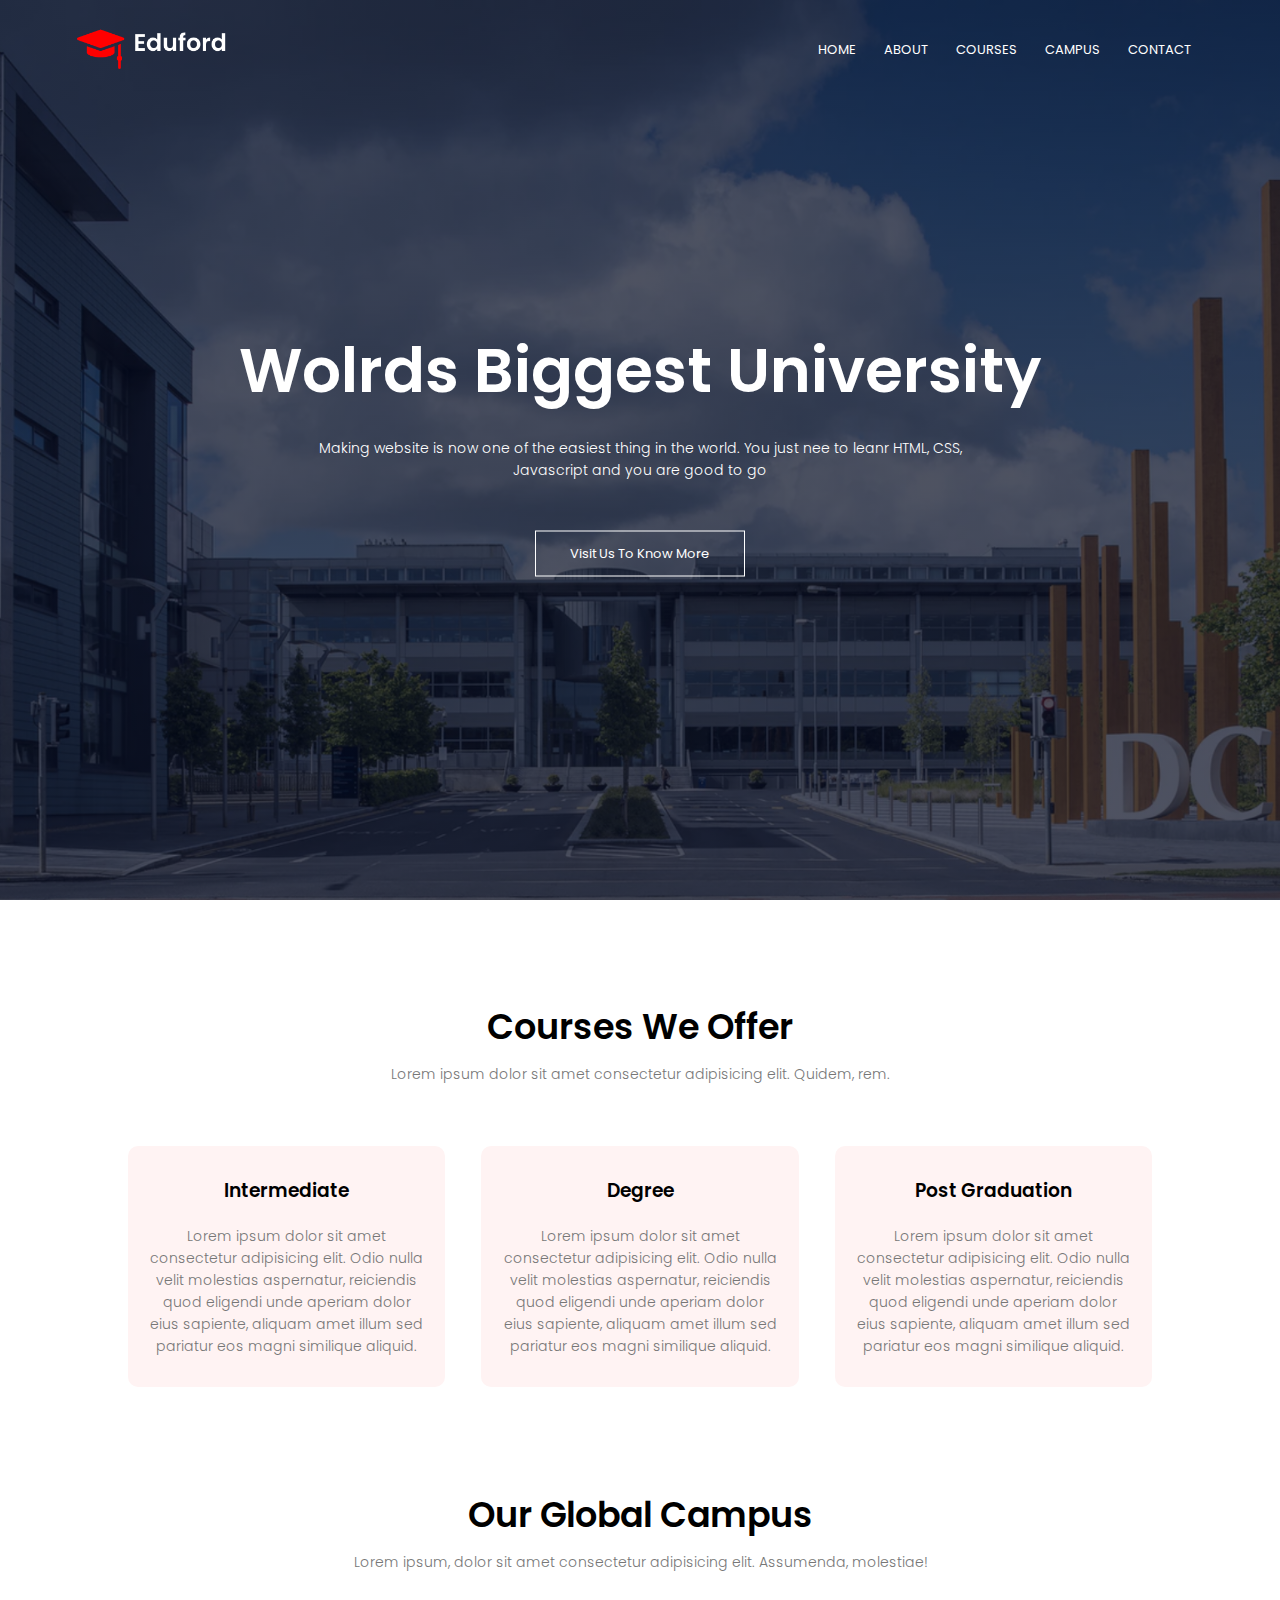
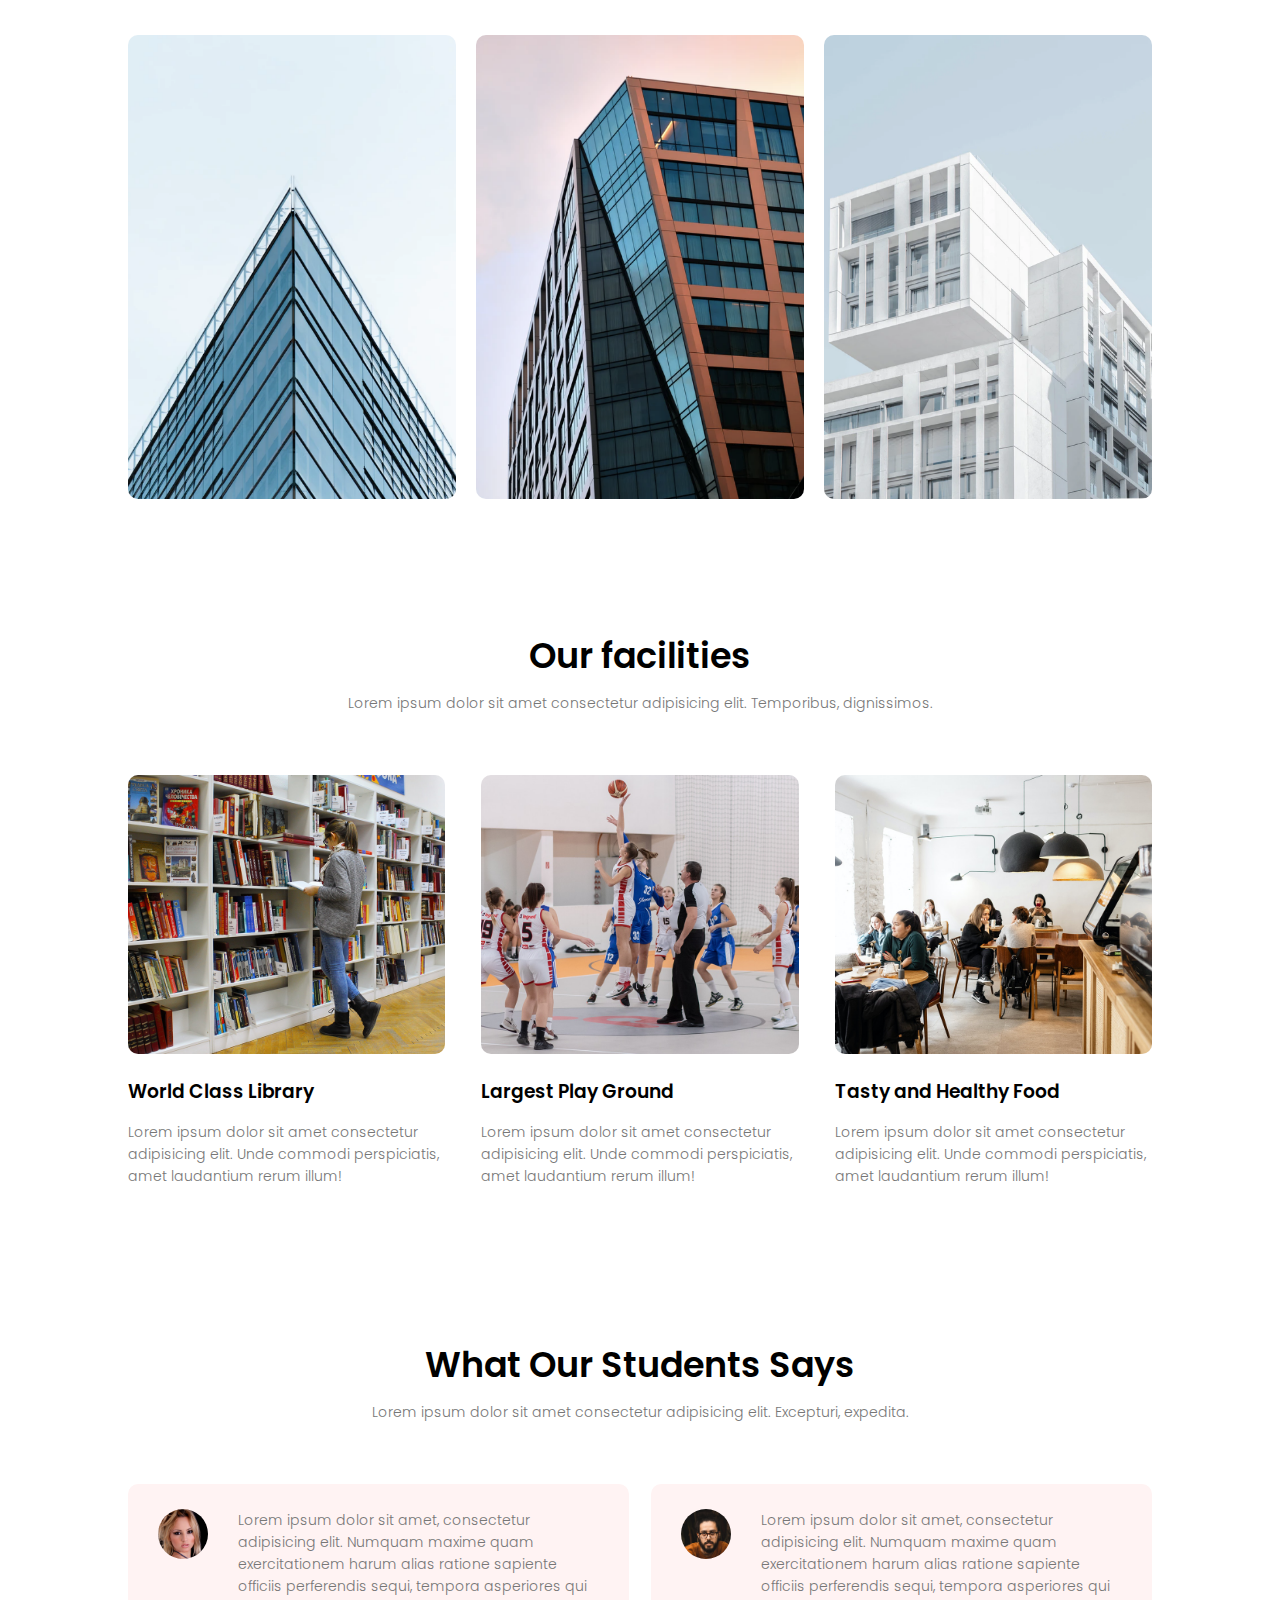
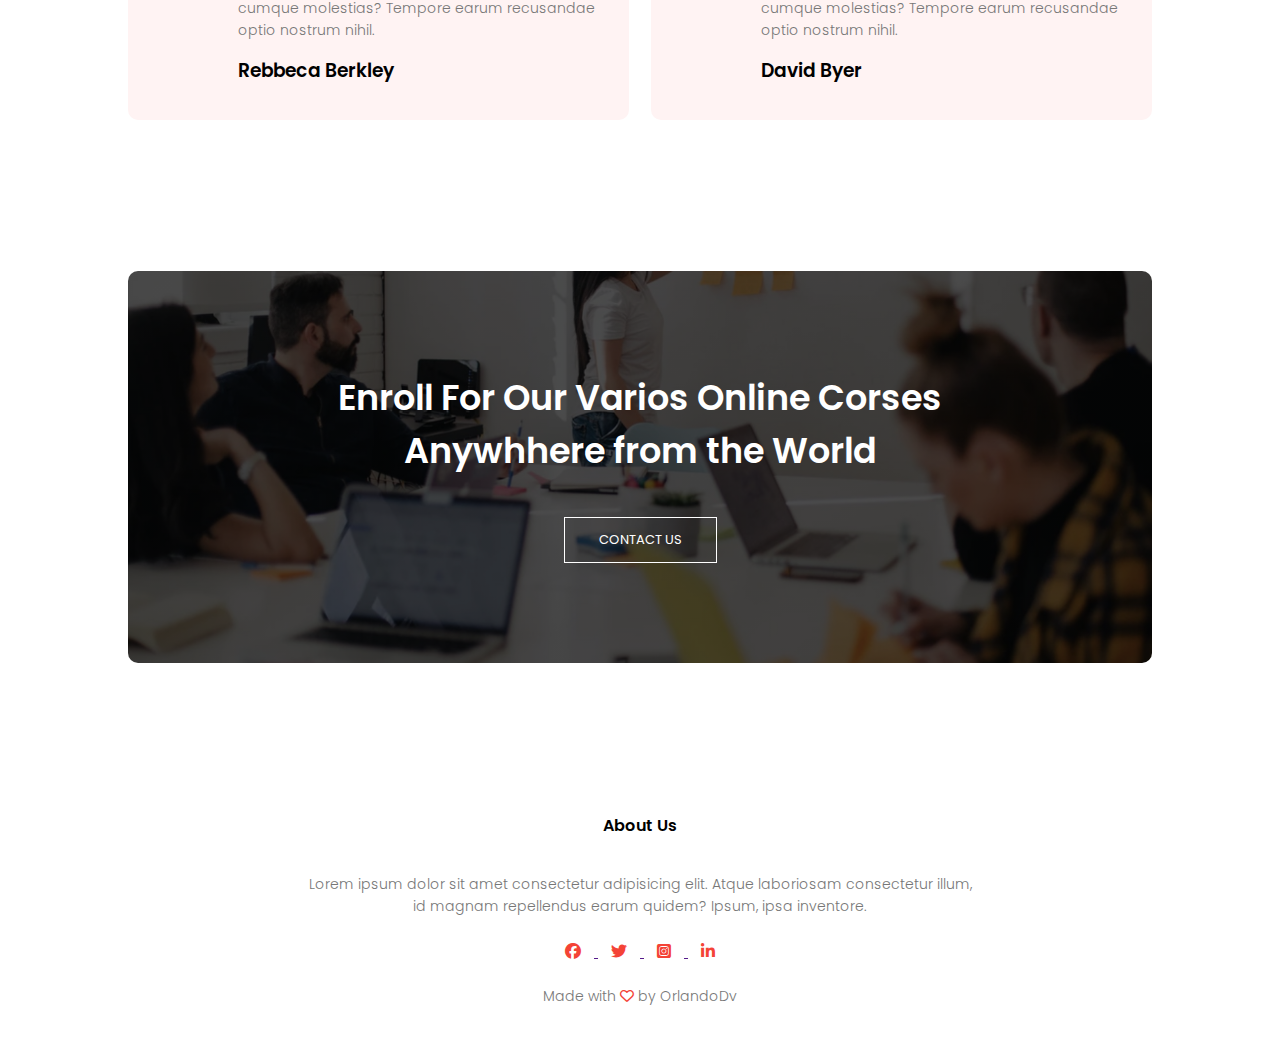
<file: index.html>
<!DOCTYPE html>
<html lang="en">
<head>  
    <meta charset="UTF-8">
    <meta name="viewport" content="width=device-width, initial-scale=1.0">
    <title>Univerity Website Desing - Easy Tutorials</title>
    <link rel="stylesheet" href="style.css">
    <link rel="preconnect" href="https://fonts.googleapis.com">
<link rel="preconnect" href="https://fonts.gstatic.com" crossorigin>
<link href="https://fonts.googleapis.com/css2?family=Poppins:ital,wght@0,300;0,400;0,600;0,700;1,100;1,200&display=swap" rel="stylesheet">
<link rel="stylesheet" href="https://cdnjs.cloudflare.com/ajax/libs/font-awesome/6.4.2/css/all.min.css">
</head>
<body>
    <section class="header">
        <nav>
            <a href="index.html"><img src="images/logo.png"></a>
            <div class="nav-links" id="navLinks">
                <img src="images/iconos/xmark-solid.png" class="fa fa-times" onclick="hideMenu()">
                <ul>
                    <a href="index.html"><li>HOME</li></a>
                    <a href="about.html"><li>ABOUT</li></a>
                    <a href="#Courses"><li>COURSES</li></a>
                    <a href="#Campus"><li>CAMPUS</li></a>
                    <a href="#contact"><li>CONTACT</li></a> 
                </ul>
            </div>
                <img src="images/iconos/bars-solid.png" class="fa fa-bars" onclick="showMenu()">
        </nav>
    <div class="text-box">
        <h1>Wolrds Biggest University</h1>
        <p>Making website is now one of the easiest thing in the world. You just nee to leanr HTML, CSS, <br> Javascript and you are good to go</p>
        <a href="" class="hero-btn">Visit Us To Know More</a>
    </div>    
    </section>

<!------Course-------------->
    <section class="course" id="Courses">
        <h1>Courses We Offer</h1>
        <p>Lorem ipsum dolor sit amet consectetur adipisicing elit. Quidem, rem.</p>
        <div class="row">
            <div class="course-col">
                <h3>Intermediate</h3>
                <p>Lorem ipsum dolor sit amet consectetur adipisicing elit. Odio nulla velit molestias aspernatur, reiciendis quod eligendi unde aperiam dolor eius sapiente, aliquam amet illum sed pariatur eos magni similique aliquid.</p>
            </div>
            <div class="course-col">
                <h3>Degree</h3>
                <p>Lorem ipsum dolor sit amet consectetur adipisicing elit. Odio nulla velit molestias aspernatur, reiciendis quod eligendi unde aperiam dolor eius sapiente, aliquam amet illum sed pariatur eos magni similique aliquid.</p>
            </div>
            <div class="course-col">
                <h3>Post Graduation</h3>
                <p>Lorem ipsum dolor sit amet consectetur adipisicing elit. Odio nulla velit molestias aspernatur, reiciendis quod eligendi unde aperiam dolor eius sapiente, aliquam amet illum sed pariatur eos magni similique aliquid.</p>
            </div>
        </div>
    </section>
<!------Campus----------------------->
    <section class="campus" id="Campus">
        <h1>Our Global Campus</h1>
        <p>Lorem ipsum, dolor sit amet consectetur adipisicing elit. Assumenda, molestiae!</p>
        <div class="row">
            <div class="campus-col">
                <img src="images/london.png">
                <div class="layer">
                    <h3>LONDON</h3>
                </div>
            </div>
            <div class="campus-col">
                <img src="images/newyork.png">
                <div class="layer">
                    <h3>NEW YORK</h3>
                </div>
            </div>
            <div class="campus-col">
                <img src="images/washington.png">
                <div class="layer">
                    <h3>WASHINGTON</h3>
                </div>
            </div>
        </div>
    </section>
<!------Facilities------->
    <section class="facilities">
        <h1>Our facilities</h1>
        <p>Lorem ipsum dolor sit amet consectetur adipisicing elit. Temporibus, dignissimos.</p>
        <div class="row">
            <div class="facilities-col">
                <img src="images/library.png">
                <h3>World Class Library</h3>
                <p>Lorem ipsum dolor sit amet consectetur adipisicing elit. Unde commodi perspiciatis, amet laudantium rerum illum!</p>
            </div>
            <div class="facilities-col">
                <img src="images/basketball.png">
                <h3>Largest Play Ground</h3>
                <p>Lorem ipsum dolor sit amet consectetur adipisicing elit. Unde commodi perspiciatis, amet laudantium rerum illum!</p>
            </div>
            <div class="facilities-col">
                <img src="images/cafeteria.png">
                <h3>Tasty and Healthy Food</h3>
                <p>Lorem ipsum dolor sit amet consectetur adipisicing elit. Unde commodi perspiciatis, amet laudantium rerum illum!</p>
            </div>
        </div>
    </section>

<!------Testimonials-------->
    <section class="testimonials">
        <h1>What Our Students Says</h1>
        <p>Lorem ipsum dolor sit amet consectetur adipisicing elit. Excepturi, expedita.</p>
        <div class="row">
            <div class="testimonials-col">
                <img src="images/user1.jpg">
                <div>
                    <p>Lorem ipsum dolor sit amet, consectetur adipisicing elit. Numquam maxime quam exercitationem harum alias ratione sapiente officiis perferendis sequi, tempora asperiores qui cumque molestias? Tempore earum recusandae optio nostrum nihil.</p>
                    <h3>Rebbeca Berkley</h3>
                </div>
            </div>
            <div class="testimonials-col">
                <img src="images/user2.jpg">
                <div>
                    <p>Lorem ipsum dolor sit amet, consectetur adipisicing elit. Numquam maxime quam exercitationem harum alias ratione sapiente officiis perferendis sequi, tempora asperiores qui cumque molestias? Tempore earum recusandae optio nostrum nihil.</p>
                    <h3>David Byer</h3>
                </div>
            </div>
        </div>
    </section>

<!------Call To Action------>
    <section class="cta" id="contact">
        <h1>Enroll For Our Varios Online Corses<br>Anywhhere from the World</h1>
        <a href="" class="hero-btn">CONTACT US</a>
    </section>

<!------Footer------>
    <section class="footer">
        <h4>About Us</h4>
        <p>Lorem ipsum dolor sit amet consectetur adipisicing elit. Atque laboriosam consectetur illum,<br>id magnam repellendus earum quidem? Ipsum, ipsa inventore.</p>
        <div class="icons">
            <a href="" target="_blank">
                <i class="fa-brands fa-facebook"></i>
            </a>
            <a href="">
                <i class="fa-brands fa-twitter"></i>
            </a>
            <a href="">
                <i class="fa-brands fa-square-instagram"></i>
            </a>
            <a href="" target="_blank">
                <i class="fa-brands fa-linkedin-in"></i>
            </a>
        </div>
        <p>Made with <i class="fa-regular fa-heart"></i> by OrlandoDv</p>
    </section>
<!------JavaScript for Toggle Menu----->
    <script>
        var navLinks = document.getElementById("navLinks");
        function showMenu(){
            navLinks.style.right = "0";
        }
        function hideMenu(){
            navLinks.style.right = "-200px"
        }
    </script>
</body>
</html>
</file>
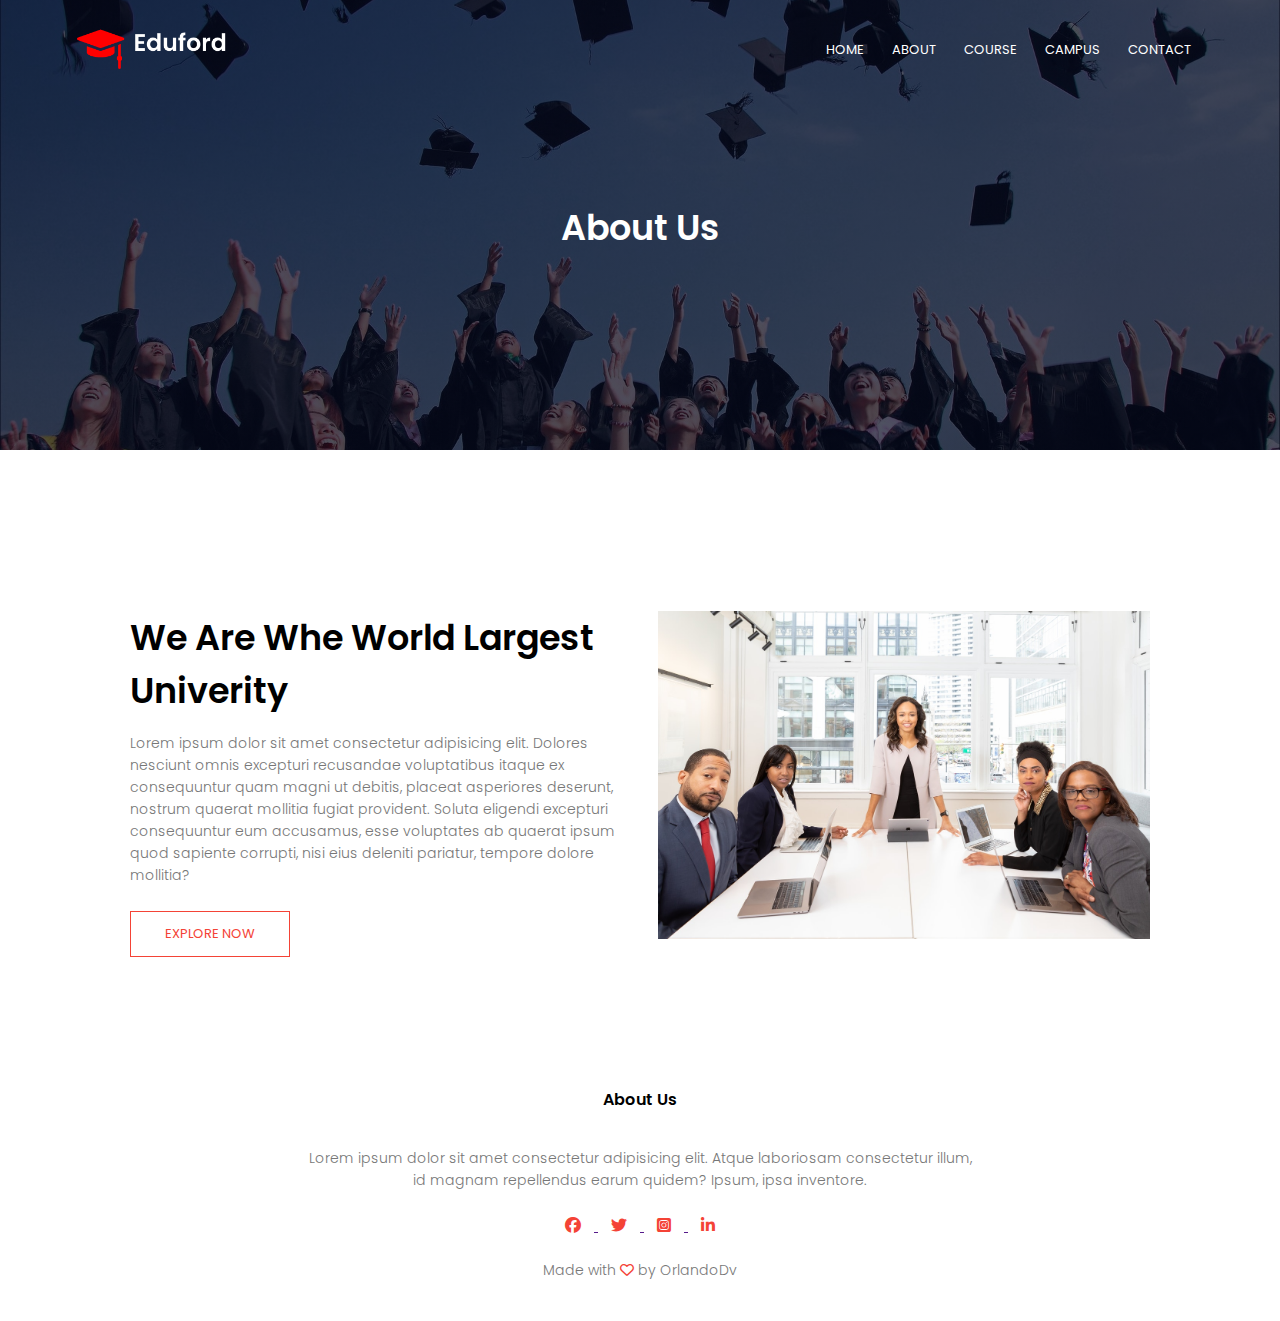
<file: about.html>
<!DOCTYPE html>
<html lang="en">
<head>  
    <meta charset="UTF-8">
    <meta name="viewport" content="width=device-width, initial-scale=1.0">
    <title>Univerity Website Desing - Easy Tutorials</title>
    <link rel="stylesheet" href="style.css">
    <link rel="preconnect" href="https://fonts.googleapis.com">
<link rel="preconnect" href="https://fonts.gstatic.com" crossorigin>
<link href="https://fonts.googleapis.com/css2?family=Poppins:ital,wght@0,300;0,400;0,600;0,700;1,100;1,200&display=swap" rel="stylesheet">
<link rel="stylesheet" href="https://cdnjs.cloudflare.com/ajax/libs/font-awesome/6.4.2/css/all.min.css">
</head>
<body>
    <section class="sub-header">
        <nav>
            <a href="index.html"><img src="images/logo.png"></a>
            <div class="nav-links" id="navLinks">
                <img src="images/iconos/xmark-solid.png" class="fa fa-times" onclick="hideMenu()">
                <ul>
                    <a href="index.html"><li>HOME</li></a>
                    <a href="about.html"><li>ABOUT</li></a>
                    <li><a href=""></a>COURSE</li>
                    <li><a href=""></a>CAMPUS</li>
                    <li><a href=""></a>CONTACT</li> 
                </ul>
            </div>
                <img src="images/iconos/bars-solid.png" class="fa fa-bars" onclick="showMenu()">
        </nav>
        <h1>About Us</h1>     
    </section>
<!------ about us content------>
    <section class="about-us">
        <div class="row">
            <div class="about-col">
                <h1>We Are Whe World Largest Univerity</h1>
                <p>Lorem ipsum dolor sit amet consectetur adipisicing elit. Dolores nesciunt omnis excepturi recusandae voluptatibus itaque ex consequuntur quam magni ut debitis, placeat asperiores deserunt, nostrum quaerat mollitia fugiat provident. Soluta eligendi excepturi consequuntur eum accusamus, esse voluptates ab quaerat ipsum quod sapiente corrupti, nisi eius deleniti pariatur, tempore dolore mollitia?</p>
                <a href="" class="hero-btn red-btn" >EXPLORE NOW</a>
            </div>
            <div class="about-col">
                <img src="images/about.jpg">
            </div>
        </div>
    </section>
<!------Footer------>
    <section class="footer">
        <h4>About Us</h4>
        <p>Lorem ipsum dolor sit amet consectetur adipisicing elit. Atque laboriosam consectetur illum,<br>id magnam repellendus earum quidem? Ipsum, ipsa inventore.</p>
        <div class="icons">
            <a href="" target="_blank">
                <i class="fa-brands fa-facebook"></i>
            </a>
            <a href="">
                <i class="fa-brands fa-twitter"></i>
            </a>
            <a href="">
                <i class="fa-brands fa-square-instagram"></i>
            </a>
            <a href="" target="_blank">
                <i class="fa-brands fa-linkedin-in"></i>
            </a>
        </div>
        <p>Made with <i class="fa-regular fa-heart"></i> by OrlandoDv</p>
    </section>
<!------JavaScript for Toggle Menu----->
    <script>
        var navLinks = document.getElementById("navLinks");
        function showMenu(){
            navLinks.style.right = "0";
        }
        function hideMenu(){
            navLinks.style.right = "-200px"
        }
    </script>
</body>
</html>
</file>
<file: style.css>
*{
    margin: 0;
    padding: 0;
    font-family: 'Poppins', sans-serif;;
}

.header{
    min-height: 100vh;
    width: 100%;
    background-image: linear-gradient(rgba(4,9,30,0.7), rgba(4,9,30,0.7)), url(images/banner.png);
    background-position: center;
    background-size: cover;
    position: relative;
}

nav{
    display: flex;
    padding: 2% 6%;
    justify-content: space-between;
    align-items: center;
}

nav img{
    width: 150px;
}
.nav-links{
    flex: 1;
    text-align: right;
}
.nav-links ul li{
    list-style: none;
    display: inline-block;
    padding: 8px 12px;
    position: relative;
}
.nav-links ul li{
    color: #fff;
    text-decoration: none;
    font-size: 13px;
}
.nav-links ul li::after{
    content: '';
    width: 0%;
    height: 2px;
    background: #f44336;
    display: block;
    margin: auto;
    transition: 0.5s;   
}
.nav-links ul li:hover::after{
    width: 100%;
}

.text-box{
    width: 90%;
    color: #fff;
    position: absolute;
    top: 50%;
    left: 50%;
    transform: translate(-50%, -50%);
    text-align: center;
}
.text-box h1{
    font-size: 62px;
}
.text-box p{
    margin: 10px 0 40px ;
    font-size: 14px;
    color: #fff;
}
.hero-btn{
    display: inline-block;
    text-decoration: none;
    color: #fff;
    border: 1px solid #fff;
    padding: 12px 34px;
    font-size: 13px;
    background: transparent;
    position: relative;
    cursor: pointer;
}
.hero-btn:hover{
    border: 1px solid #f44336;
    background: #f44336;
    transition: 1s;
}

nav .fa{
    display: none;
    height: 3%;
    width: 7%;
    color: #fff;
    
}

@media(max-width: 700px){
    .text-box h1{
        font-size: 20px;
    }
    .nav-links ul li{
        display: block;
    }
    .nav-links{
        position: absolute;
        background: #f44336;
        height: 100vh;
        width: 200px;
        top: 0;
        right: -200px;
        text-align: left;
        z-index: 2;
        transition: 1s;
    }
    nav .fa{
        display: block;
        color: #fff;
        margin: 10px;
        font-size: 22px;
        cursor: pointer;
    }
    .nav-links ul{
        padding: 30px;
    }
}
/*----- course -----*/
.course{
    width: 80%;
    margin: auto;
    text-align: center;
    padding-top: 100px;
}

h1{
    font-size: 35px;
    font-weight: 600;
}

p{
    color: #777;
    font-size: 14px;
    font-weight: 300;
    line-height: 22px;
    padding: 10px;
}

.row{
    margin-top: 5%;
    display: flex;
    justify-content: space-between;
}

.course-col{
    flex-basis: 31%;
    background: #fff3f3;
    border-radius: 10px;
    margin-bottom: 5%;
    padding: 20px 12px;
    box-sizing: border-box;
    transform: 0.5s;
}

h3{
    text-align: center;
    font-weight: 600;
    margin: 10px 0;
}

.course-col:hover{
    box-shadow: 0 0 20px rgba(0,0,0,0.2);
}

@media(max-width: 700px){
    .row{
        flex-direction: column;
    }
}

/*-------campus------*/
.campus{
    width: 80%;
    margin: auto;
    text-align: center;
    padding-top: 50px;
}

.campus-col{
    flex-basis: 32%;
    border-radius: 10px;
    margin-bottom: 30px;
    position: relative;
    overflow: hidden;
}
.campus-col img{
    width: 100%;
    display: block;
}
.layer{
    background: transparent;
    height: 100%;
    width: 100%;
    position: absolute;
    top: 0;
    left: 0;
    transition: 0.5s;
}
.layer:hover{
    background: rgba(226,0,0,0.7);
}
.layer h3{
    width: 100%;
    font-weight: 500;
    color: #fff;
    font-size: 26px;
    bottom: 0;
    left: 50%;
    transform: translateX(-50%);
    position: absolute;
    opacity: 0;
    transition: 0.5s;
}
.layer:hover h3{
    bottom: 49%;
    opacity: 1;
}

/*-------facilities------*/
.facilities{
    width: 80%;
    margin: auto;
    text-align: center;
    padding-top: 100px;
}
.facilities-col{
    flex-basis: 31%;
    border-radius: 10px;
    margin-bottom: 5%;
    text-align: left;
}
.facilities-col img{
    width: 100%;
    border-radius: 10px;
}
.facilities-col p{
    padding: 0;
}
.facilities-col h3{
    margin-top: 16px;
    margin-bottom: 15px;
    text-align: left;
}

/*------- testimonials-------*/
.testimonials{
    width: 80%;
    margin: auto;
    padding-top: 100px;
    text-align: center;
}
.testimonials-col{
    flex-basis: 44%;
    border-radius: 10px;
    margin-bottom: 5%;
    text-align: left;
    background: #fff3f3;
    padding: 25px;
    cursor: pointer;
    display: flex;
}
.testimonials-col img{
    height: 50px;
    margin-left: 5px;
    margin-right: 30px;
    border-radius: 50%;
}
.testimonials-col p{
    padding: 0;
}
.testimonials-col h3{
    margin-top: 15px;
    text-align: left;
}
@media(max-width: 700px){
    .testimonials-col img{
        margin-left: 0px;
        margin-right: 15px;
    }
}

/*-------Call to action-----*/
.cta{
    margin: 100px auto;
    width: 80%;
    background-image: linear-gradient(rgba(0,0,0,0.7),rgba(0,0,0,0.7)),
    url(images/banner2.jpg);
    background-position: center;
    background-size: cover;
    border-radius: 10px;
    text-align: center;
    padding: 100px 0;
}
.cta h1{
    color: #fff;
    margin-bottom: 40px;
    padding: 0;
}
@media(max-width: 700px){
    .cta h1{
        font-size: 24px;
    }
}

/*-------footer-------*/
.footer{
    width: 100%;
    text-align: center;
    padding: 30px 0;
}
.footer h4{
    margin-bottom: 25px;
    margin-top: 20px;
    font-weight: 600;
}
.icons .fa-brands{
    color: #f44336;
    margin: 0 13px;
    cursor: pointer;
    padding: 16px 0;
}
.fa-heart{
    color: #f44336;
}

/*---------- about us page --------*/
.sub-header{
    height: 50vh;
    width: 100%;
    background-image: linear-gradient(rgba(4,9,30,0.7),rgba(4,9,30,0.7)), url(images/background.jpg);
    background-position: center;
    background-size: cover;
    text-align: center;
    color: #fff;
}
.sub-header h1{
    margin-top: 100px;
}

.about-us{
    width: 80%;
    margin: auto;
    padding-top: 80px;
    padding-bottom: 50px;
}
.about-col{
    flex-basis: 48%;
    padding: 30px 2px;
}
.about-col img{
    width: 100%;
}
.about-col h1{
    padding-top: 0;
}
.about-col p{
    padding: 15px 0 25px;
}

.red-btn{
    border: 1px solid #f44336;
    background: transparent;
    color: #f44336;
}
.red-btn:hover{
    color: #fff;
}

html{
    scroll-behavior: smooth;
}
</file>
